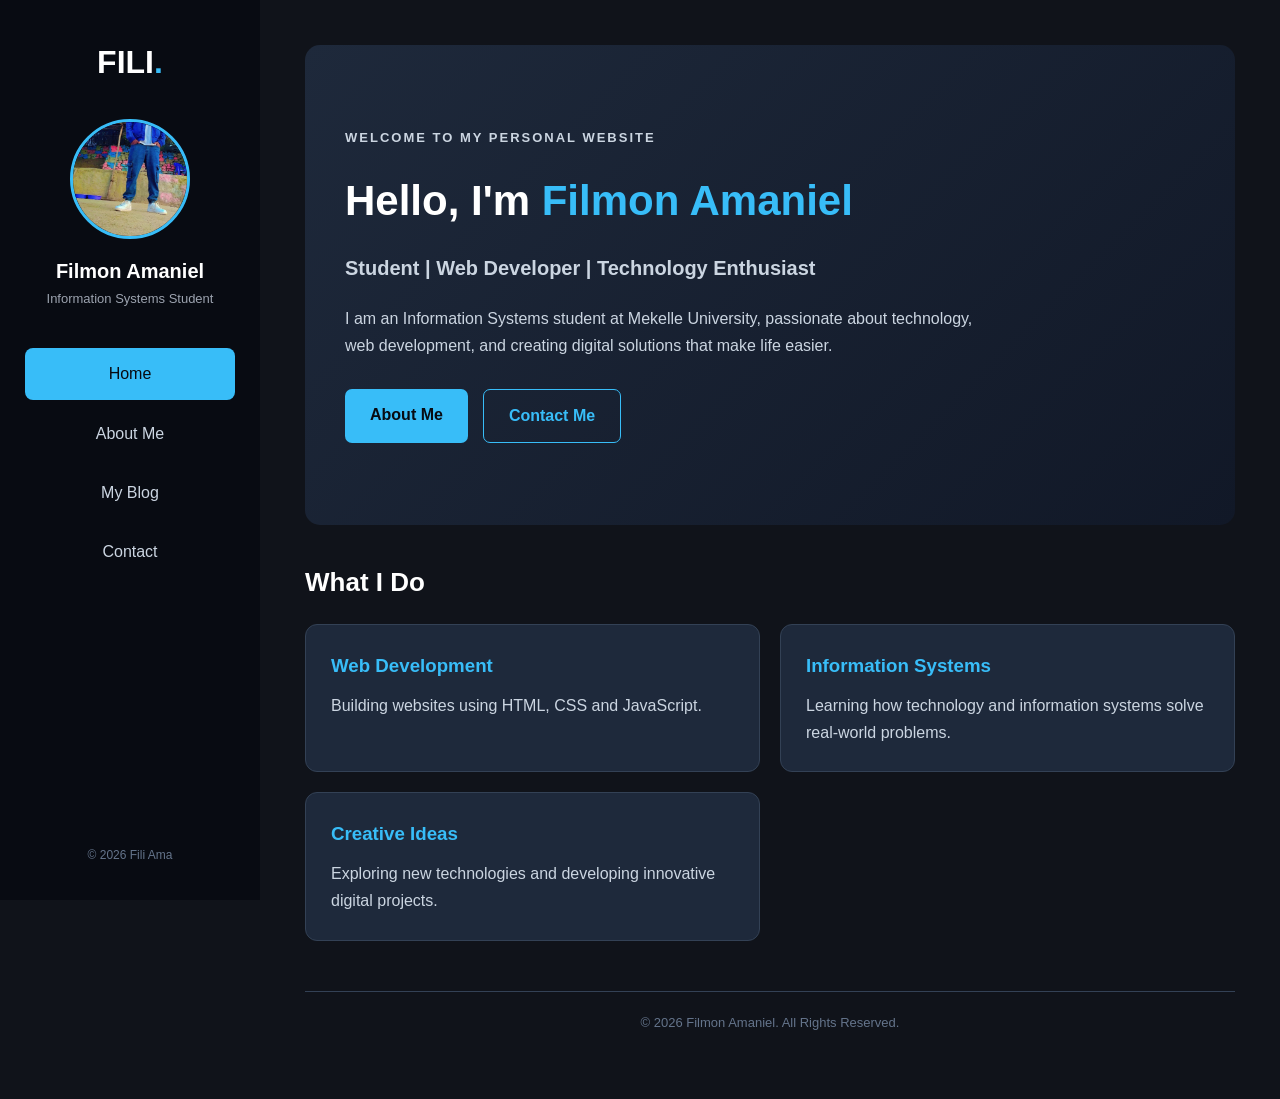
<file: index.html>
<!DOCTYPE html>
<html lang="en">
<head>
    <meta charset="UTF-8">
    <meta name="viewport" content="width=device-width, initial-scale=1.0">
    <title>Filmon Amaniel | Portfolio</title>
    <link rel="stylesheet" href="css/style.css">
</head>
<body>

<div class="container">

    <aside class="sidebar">
        <div class="logo">FILI<span>.</span></div>

        <img src="image/profile.jpg..jpg" alt="Filmon Amaniel"
             class="profile-img">

        <h2>Filmon Amaniel</h2>
        <p class="role">Information Systems Student</p>

        <nav>
            <a href="index.html" class="active">Home</a>
            <a href="about.html">About Me</a>
            <a href="blog.html">My Blog</a>
            <a href="contact.html">Contact</a>
        </nav>

        <p class="sidebar-footer">© 2026 Fili Ama</p>
    </aside>

    <main class="main-content">

        <section class="hero">
            <p class="welcome">WELCOME TO MY PERSONAL WEBSITE</p>

            <h1>Hello, I'm <span>Filmon Amaniel</span></h1>

            <h2>Student | Web Developer | Technology Enthusiast</h2>

            <p>
                I am an Information Systems student at Mekelle University,
                passionate about technology, web development, and
                creating digital solutions that make life easier.
            </p>

            <div class="hero-buttons">
                <a href="about.html" class="btn">About Me</a>
                <a href="contact.html" class="btn outline">Contact Me</a>
            </div>
        </section>

        <section class="content-section">
            <h2>What I Do</h2>

            <div class="cards">

                <div class="card">
                    <h3>Web Development</h3>
                    <p>
                        Building websites using HTML, CSS and JavaScript.
                    </p>
                </div>

                <div class="card">
                    <h3>Information Systems</h3>
                    <p>
                        Learning how technology and information systems
                        solve real-world problems.
                    </p>
                </div>

                <div class="card">
                    <h3>Creative Ideas</h3>
                    <p>
                        Exploring new technologies and developing
                        innovative digital projects.
                    </p>
                </div>

            </div>
        </section>

        <footer>
            <p>© 2026 Filmon Amaniel. All Rights Reserved.</p>
        </footer>

    </main>
</div>

</body>
</html>
</file>
<file: css/style.css>
/* GENERAL SETTINGS */
* {
    margin: 0;
    padding: 0;
    box-sizing: border-box;
}

body {
    font-family: Arial, Helvetica, sans-serif;
    background: #10131a;
    color: #e5e7eb;
    line-height: 1.7;
}

.container {
    display: flex;
    min-height: 100vh;
}

/* SIDEBAR */
.sidebar {
    width: 260px;
    background: #080b12;
    padding: 35px 25px;
    text-align: center;
    position: fixed;
    height: 100vh;
    display: flex;
    flex-direction: column;
    align-items: center;
}

.logo {
    font-size: 32px;
    font-weight: bold;
    color: white;
    margin-bottom: 30px;
}

.logo span {
    color: #38bdf8;
}

.profile-img {
    width: 120px;
    height: 120px;
    border-radius: 50%;
    object-fit: cover;
    border: 3px solid #38bdf8;
    margin-bottom: 15px;
}

.sidebar h2 {
    font-size: 20px;
    color: white;
}

.role {
    font-size: 13px;
    color: #9ca3af;
    margin-bottom: 30px;
}

/* NAVIGATION */
.sidebar nav {
    width: 100%;
}

.sidebar nav a {
    display: block;
    text-decoration: none;
    color: #cbd5e1;
    padding: 12px;
    margin: 8px 0;
    border-radius: 8px;
    transition: 0.3s;
}

.sidebar nav a:hover,
.sidebar nav a.active {
    background: #38bdf8;
    color: #080b12;
}

.sidebar-footer {
    margin-top: auto;
    font-size: 12px;
    color: #64748b;
}

/* MAIN CONTENT */
.main-content {
    margin-left: 260px;
    width: calc(100% - 260px);
    padding: 45px;
}

/* HERO */
.hero {
    min-height: 480px;
    display: flex;
    flex-direction: column;
    justify-content: center;
    padding: 40px;
    background: linear-gradient(135deg, #1e293b, #111827);
    border-radius: 15px;
}

.welcome {
    color: #38bdf8;
    font-weight: bold;
    font-size: 13px;
    letter-spacing: 2px;
}

.hero h1,
.page-header h1 {
    font-size: 42px;
    margin: 15px 0;
    color: white;
}

.hero h1 span,
.page-header h1 span {
    color: #38bdf8;
}

.hero h2 {
    font-size: 20px;
    color: #cbd5e1;
    margin-bottom: 20px;
}

.hero p {
    max-width: 650px;
    color: #cbd5e1;
}

/* BUTTONS */
.hero-buttons {
    display: flex;
    gap: 15px;
    margin-top: 30px;
}

.btn {
    display: inline-block;
    padding: 12px 25px;
    background: #38bdf8;
    color: #080b12;
    text-decoration: none;
    border-radius: 7px;
    font-weight: bold;
    transition: 0.3s;
}

.btn:hover {
    background: #0ea5e9;
    transform: translateY(-3px);
}

.btn.outline {
    background: transparent;
    border: 1px solid #38bdf8;
    color: #38bdf8;
}

/* PAGE HEADERS */
.page-header {
    padding: 40px;
    background: #1e293b;
    border-radius: 15px;
    margin-bottom: 30px;
}

.page-header p {
    color: #cbd5e1;
}

/* SECTIONS */
.content-section {
    margin-top: 35px;
}

.content-section h2 {
    font-size: 26px;
    color: white;
    margin-bottom: 20px;
}

.content-section > p {
    color: #cbd5e1;
    max-width: 850px;
}

/* CARDS */
.cards {
    display: grid;
    grid-template-columns: repeat(2, minmax(0, 1fr));
    gap: 20px;
}

.card {
    background: #1e293b;
    padding: 25px;
    border-radius: 12px;
    border: 1px solid #334155;
    transition: 0.3s;
}

.card:hover {
    transform: translateY(-5px);
    border-color: #38bdf8;
}

.card h3 {
    color: #38bdf8;
    margin-bottom: 10px;
}

.card p {
    color: #cbd5e1;
}

/* BLOG */
.category {
    display: inline-block;
    color: #38bdf8;
    font-size: 12px;
    margin-bottom: 12px;
    font-weight: bold;
    text-transform: uppercase;
}

.read-more {
    display: inline-block;
    color: #38bdf8;
    margin-top: 15px;
    text-decoration: none;
    font-weight: bold;
}

.read-more:hover {
    color: white;
}

/* CONTACT */
.contact-card {
    background: #1e293b;
    padding: 35px;
    border-radius: 12px;
    border: 1px solid #334155;
    max-width: 750px;
}

.contact-card h2,
.contact-card h3 {
    color: #38bdf8;
    margin-bottom: 15px;
}

.contact-card p {
    color: #cbd5e1;
    margin-bottom: 12px;
}

.contact-info {
    margin: 25px 0;
}

.contact-info a {
    color: #38bdf8;
    text-decoration: none;
}

.social {
    display: flex;
    gap: 15px;
    flex-wrap: wrap;
}

.social a {
    color: #38bdf8;
    text-decoration: none;
}

.social a:hover {
    color: white;
}

/* FOOTER */
footer {
    margin-top: 50px;
    padding: 20px;
    text-align: center;
    border-top: 1px solid #334155;
    color: #64748b;
    font-size: 13px;
}

/* MOBILE RESPONSIVE DESIGN */
@media (max-width: 850px) {

    .container {
        display: block;
    }

    .sidebar {
        position: relative;
        width: 100%;
        height: auto;
        padding: 20px;
    }

    .sidebar-footer {
        margin-top: 20px;
    }

    .sidebar nav {
        display: flex;
        justify-content: center;
        flex-wrap: wrap;
    }

    .sidebar nav a {
        padding: 9px 12px;
        margin: 4px;
    }

    .main-content {
        margin-left: 0;
        width: 100%;
        padding: 20px;
    }

    .hero h1,
    .page-header h1 {
        font-size: 32px;
    }

    .cards {
        grid-template-columns: 1fr;
    }
}

@media (max-width: 480px) {

    .hero {
        padding: 25px;
    }

    .hero h1,
    .page-header h1 {
        font-size: 27px;
    }

    .hero-buttons {
        flex-direction: column;
    }

    .btn {
        text-align: center;
    }

    .main-content {
        padding: 12px;
    }
}
</file>
